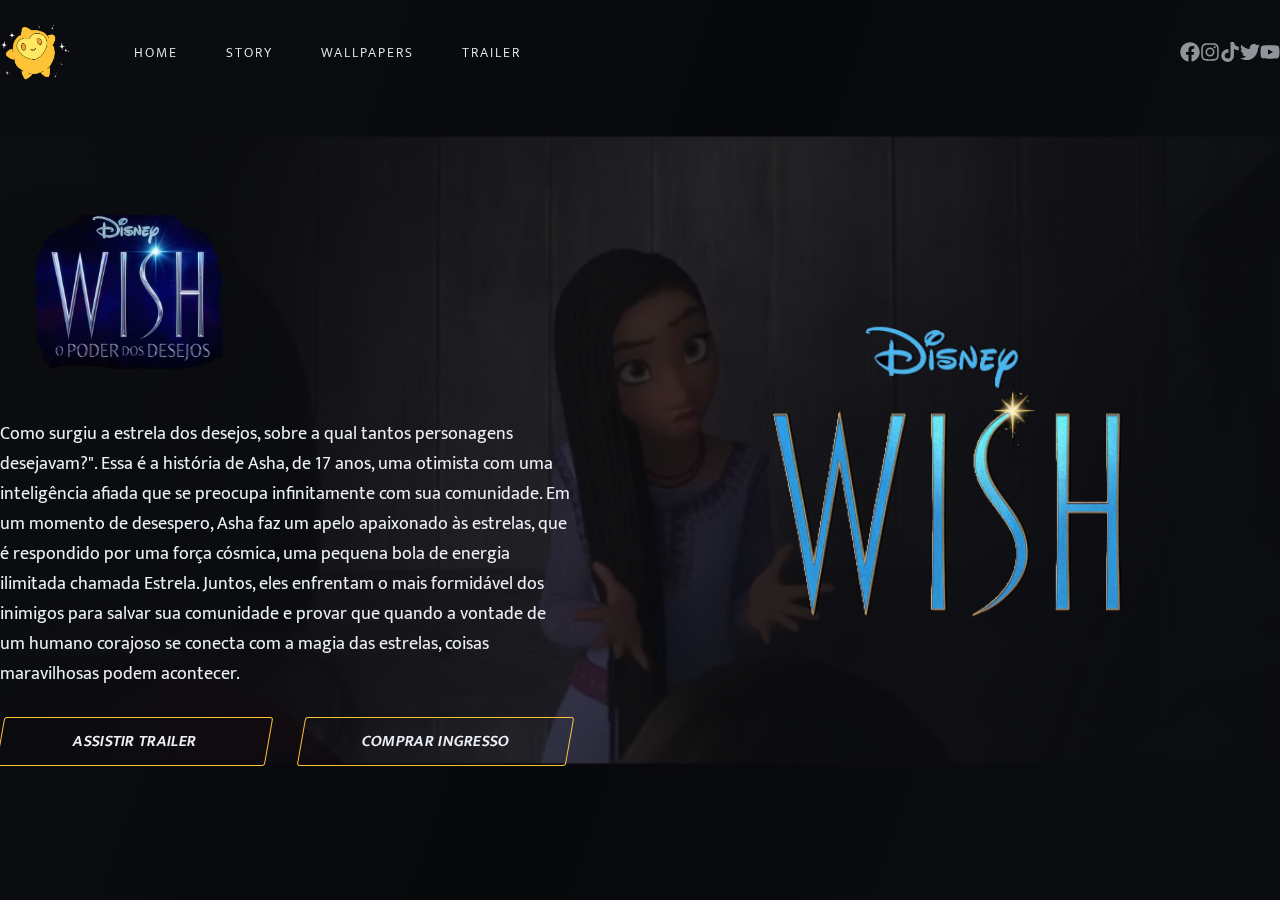
<file: index.html>
<!DOCTYPE html>
<html lang="pt-BR">

<head>
    <meta charset="UTF-8">
    <title>Wish</title>
    <link rel="icon" type="image/x-icon" width="256px" href="./media/disney-wish-star.png">
    <meta name="viewport" content="width=device-width, initial-scale=1.0">
    <link rel="stylesheet" href="./styles/style.css">
    <link rel="preconnect" href="https://fonts.gstatic.com">
    <link href="https://fonts.googleapis.com/css2?family=Mukta:wght@300;400;600&display=swap" rel="stylesheet">
    <link href="https://unpkg.com/aos@2.3.1/dist/aos.css" rel="stylesheet">
</head>

<body>
  <div id="background">
    <video loop autoplay muted>
      <source src="./media/background-wish.mp4" type="video/mp4">
    </video>
  </div>

  <div id="app">
    <header>
      <img src="./media/disney-wish-star.png" alt="">
      <ul class="navigation">
        <li>
          <a href="#" class="navigation__link">Home</a>
        </li>
        <li>
          <a href="#" class="navigation__link">Story</a>
        </li>
        <li>
          <a href="wallpaper.html" class="navigation__link">Wallpapers</a>
        </li>
        <li>
          <a href="https://www.youtube.com/watch?v=Cc4zu1E9hbw" class="navigation__link">Trailer</a>
        </li>
      </ul>
      <div class="navigation__social">
        <svg xmlns="http://www.w3.org/2000/svg" viewBox="0 0 512 512">
          <path fill="#EDF1F7"
            d="M504 256C504 119 393 8 256 8S8 119 8 256c0 123.78 90.69 226.38 209.25 245V327.69h-63V256h63v-54.64c0-62.15 37-96.48 93.67-96.48 27.14 0 55.52 4.84 55.52 4.84v61h-31.28c-30.8 0-40.41 19.12-40.41 38.73V256h68.78l-11 71.69h-57.78V501C413.31 482.38 504 379.78 504 256z" />
        </svg>
        <svg xmlns="http://www.w3.org/2000/svg" viewBox="0 0 448 512">
          <path fill="#EDF1F7"
            d="M224.1 141c-63.6 0-114.9 51.3-114.9 114.9s51.3 114.9 114.9 114.9S339 319.5 339 255.9 287.7 141 224.1 141zm0 189.6c-41.1 0-74.7-33.5-74.7-74.7s33.5-74.7 74.7-74.7 74.7 33.5 74.7 74.7-33.6 74.7-74.7 74.7zm146.4-194.3c0 14.9-12 26.8-26.8 26.8-14.9 0-26.8-12-26.8-26.8s12-26.8 26.8-26.8 26.8 12 26.8 26.8zm76.1 27.2c-1.7-35.9-9.9-67.7-36.2-93.9-26.2-26.2-58-34.4-93.9-36.2-37-2.1-147.9-2.1-184.9 0-35.8 1.7-67.6 9.9-93.9 36.1s-34.4 58-36.2 93.9c-2.1 37-2.1 147.9 0 184.9 1.7 35.9 9.9 67.7 36.2 93.9s58 34.4 93.9 36.2c37 2.1 147.9 2.1 184.9 0 35.9-1.7 67.7-9.9 93.9-36.2 26.2-26.2 34.4-58 36.2-93.9 2.1-37 2.1-147.8 0-184.8zM398.8 388c-7.8 19.6-22.9 34.7-42.6 42.6-29.5 11.7-99.5 9-132.1 9s-102.7 2.6-132.1-9c-19.6-7.8-34.7-22.9-42.6-42.6-11.7-29.5-9-99.5-9-132.1s-2.6-102.7 9-132.1c7.8-19.6 22.9-34.7 42.6-42.6 29.5-11.7 99.5-9 132.1-9s102.7-2.6 132.1 9c19.6 7.8 34.7 22.9 42.6 42.6 11.7 29.5 9 99.5 9 132.1s2.7 102.7-9 132.1z" />
        </svg>
        <svg xmlns="http://www.w3.org/2000/svg" viewBox="0 0 448 512">
          <path fill="#EDF1F7"
            d="M448,209.91a210.06,210.06,0,0,1-122.77-39.25V349.38A162.55,162.55,0,1,1,185,188.31V278.2a74.62,74.62,0,1,0,52.23,71.18V0l88,0a121.18,121.18,0,0,0,1.86,22.17h0A122.18,122.18,0,0,0,381,102.39a121.43,121.43,0,0,0,67,20.14Z" />
        </svg>
        <svg xmlns="http://www.w3.org/2000/svg" viewBox="0 0 512 512">
          <path fill="#EDF1F7"
            d="M459.37 151.716c.325 4.548.325 9.097.325 13.645 0 138.72-105.583 298.558-298.558 298.558-59.452 0-114.68-17.219-161.137-47.106 8.447.974 16.568 1.299 25.34 1.299 49.055 0 94.213-16.568 130.274-44.832-46.132-.975-84.792-31.188-98.112-72.772 6.498.974 12.995 1.624 19.818 1.624 9.421 0 18.843-1.3 27.614-3.573-48.081-9.747-84.143-51.98-84.143-102.985v-1.299c13.969 7.797 30.214 12.67 47.431 13.319-28.264-18.843-46.781-51.005-46.781-87.391 0-19.492 5.197-37.36 14.294-52.954 51.655 63.675 129.3 105.258 216.365 109.807-1.624-7.797-2.599-15.918-2.599-24.04 0-57.828 46.782-104.934 104.934-104.934 30.213 0 57.502 12.67 76.67 33.137 23.715-4.548 46.456-13.32 66.599-25.34-7.798 24.366-24.366 44.833-46.132 57.827 21.117-2.273 41.584-8.122 60.426-16.243-14.292 20.791-32.161 39.308-52.628 54.253z" />
        </svg>
        <svg xmlns="http://www.w3.org/2000/svg" viewBox="0 0 576 512">
          <path fill="#EDF1F7"
            d="M549.655 124.083c-6.281-23.65-24.787-42.276-48.284-48.597C458.781 64 288 64 288 64S117.22 64 74.629 75.486c-23.497 6.322-42.003 24.947-48.284 48.597-11.412 42.867-11.412 132.305-11.412 132.305s0 89.438 11.412 132.305c6.281 23.65 24.787 41.5 48.284 47.821C117.22 448 288 448 288 448s170.78 0 213.371-11.486c23.497-6.321 42.003-24.171 48.284-47.821 11.412-42.867 11.412-132.305 11.412-132.305s0-89.438-11.412-132.305zm-317.51 213.508V175.185l142.739 81.205-142.739 81.201z" />
        </svg>
      </div>

    </header>
    <main>
      <div class="main__info">
        <img data-aos="fade-up" data-aos-duration="800" data-aos-easing="ease-in-out" src="./media/logo-wish.png"
          width="250px">
        <p data-aos="fade-up" data-aos-delay="300" data-aos-duration="800" data-aos-easing="ease-in-out">
          Como surgiu a estrela dos desejos, sobre a qual tantos personagens desejavam?". Essa é 
          a história de Asha, de 17 anos, uma otimista com uma inteligência afiada que se preocupa 
          infinitamente com sua comunidade. Em um momento de desespero, Asha faz um apelo apaixonado 
          às estrelas, que é respondido por uma força cósmica, uma pequena bola de energia ilimitada 
          chamada Estrela. Juntos, eles enfrentam o mais formidável dos inimigos para salvar sua 
          comunidade e provar que quando a vontade de um humano corajoso se conecta com a magia das 
          estrelas, coisas maravilhosas podem acontecer.
        </p>
        <div data-aos="fade-up" data-aos-delay="600" data-aos-duration="800" data-aos-easing="ease-in-out">
          <a href="https://www.youtube.com/watch?v=Cc4zu1E9hbw" target="_blank">Assistir Trailer</a>
          <button>Comprar ingresso</button>
        </div>
      </div>

      <img data-aos="fade-up" data-aos-delay="500" data-aos-duration="800" data-aos-easing="ease-in-out"
        src="./media/Disney-wish-logo.png" width="680px" alt="">
    </main>
  </div>

  <script src="https://unpkg.com/aos@2.3.1/dist/aos.js"></script>
  <script>
    AOS.init();
  </script>
</body>

</html>
</file>
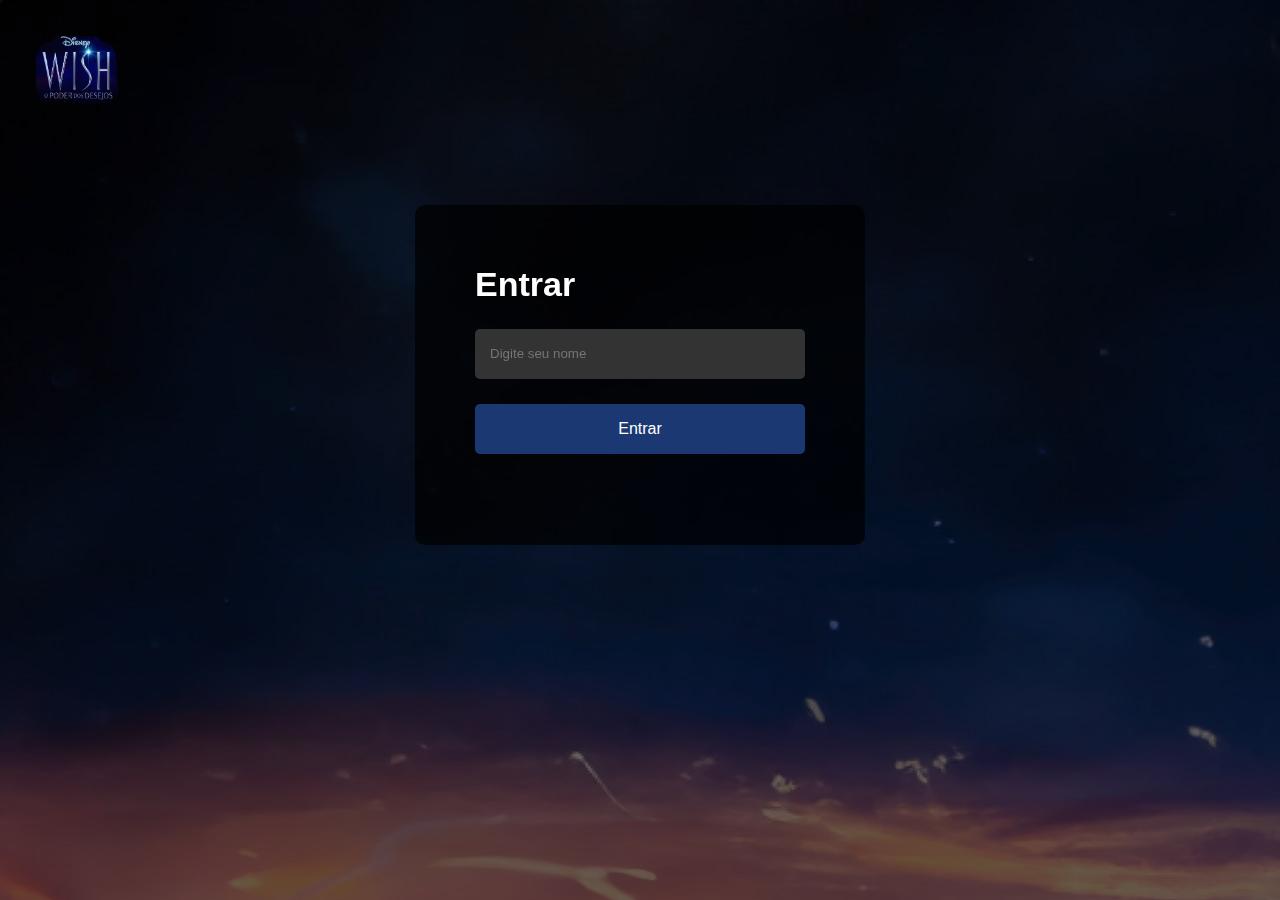
<file: form.html>
<!DOCTYPE html>
<html lang="pt-br">

<head>
    <title>Wish</title>
    <link rel="icon" type="image/x-icon" width="256px" href="./media/disney-wish-star.png">
    <meta charset="UTF-8">
    <meta http-equiv="X-UA-Compatible" content="IE=edge">
    <meta name="viewport" content="width=device-width, initial-scale=1.0">
    <link rel="stylesheet" href="./styles/form.css">
    
</head>

<body>

    <div id="background">
        <img src="./media/wallpaper_form_wish.jpg" alt="wish_background">
    </div>

    <header>
        <div class="logo">
            <a href="#">
                <img src="./media/logo-wish.png" alt="logo">
            </a>
        </div>
    </header>
    <section class="container">
        <div class="login">
            <h2>Entrar</h2>
            <form class="box-input">
                <input type="text" placeholder="Digite seu nome">
                <a href="index.html" class="btn">Entrar</a>
            </form>
        </div>
    </section>
</body>

</html>
</file>
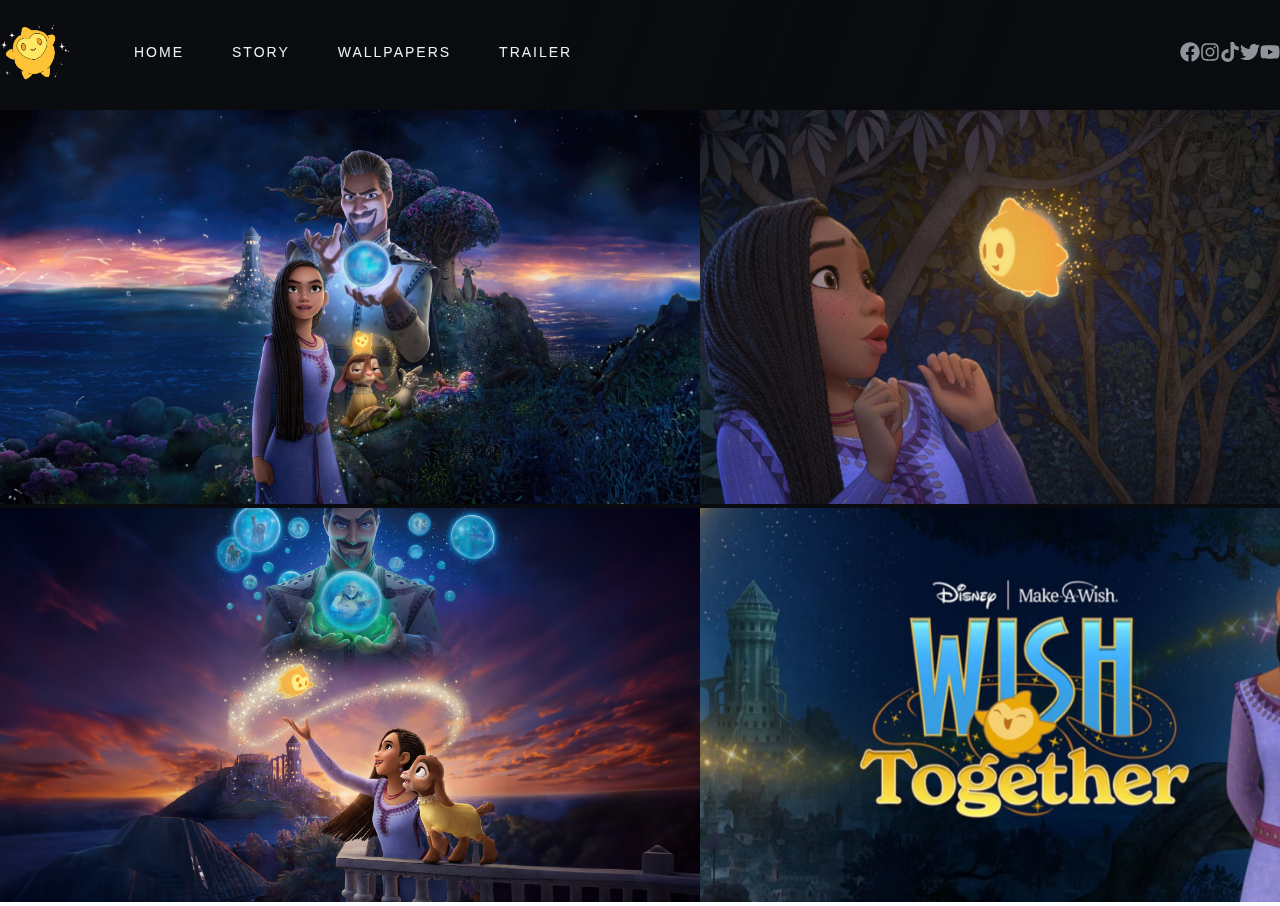
<file: wallpaper.html>
<!DOCTYPE html>
<html lang="pt-br">
<head>
    <meta charset="UTF-8">
    <meta name="viewport" content="width=device-width, initial-scale=1.0">
    <title>Wallpapers Wish</title>
    <link rel="icon" type="image/x-icon" width="256px" href="./media/disney-wish-star.png">
    <link rel="stylesheet" href="./styles/style.css">
</head>
<body>
    <div id="background" alt="background-wall">
    </div>
    <div id="app">
        <header>
          <img src="./media/disney-wish-star.png" alt="">
          <ul class="navigation">
            <li>
              <a href="index.html" class="navigation__link">Home</a>
            </li>
            <li>
              <a href="#" class="navigation__link">Story</a>
            </li>
            <li>
              <a href="#" class="navigation__link">Wallpapers</a>
            </li>
            <li>
              <a href="https://www.youtube.com/watch?v=Cc4zu1E9hbw" class="navigation__link">Trailer</a>
            </li>
          </ul>
          <div class="navigation__social">
            <svg xmlns="http://www.w3.org/2000/svg" viewBox="0 0 512 512">
              <path fill="#EDF1F7"
                d="M504 256C504 119 393 8 256 8S8 119 8 256c0 123.78 90.69 226.38 209.25 245V327.69h-63V256h63v-54.64c0-62.15 37-96.48 93.67-96.48 27.14 0 55.52 4.84 55.52 4.84v61h-31.28c-30.8 0-40.41 19.12-40.41 38.73V256h68.78l-11 71.69h-57.78V501C413.31 482.38 504 379.78 504 256z" />
            </svg>
            <svg xmlns="http://www.w3.org/2000/svg" viewBox="0 0 448 512">
              <path fill="#EDF1F7"
                d="M224.1 141c-63.6 0-114.9 51.3-114.9 114.9s51.3 114.9 114.9 114.9S339 319.5 339 255.9 287.7 141 224.1 141zm0 189.6c-41.1 0-74.7-33.5-74.7-74.7s33.5-74.7 74.7-74.7 74.7 33.5 74.7 74.7-33.6 74.7-74.7 74.7zm146.4-194.3c0 14.9-12 26.8-26.8 26.8-14.9 0-26.8-12-26.8-26.8s12-26.8 26.8-26.8 26.8 12 26.8 26.8zm76.1 27.2c-1.7-35.9-9.9-67.7-36.2-93.9-26.2-26.2-58-34.4-93.9-36.2-37-2.1-147.9-2.1-184.9 0-35.8 1.7-67.6 9.9-93.9 36.1s-34.4 58-36.2 93.9c-2.1 37-2.1 147.9 0 184.9 1.7 35.9 9.9 67.7 36.2 93.9s58 34.4 93.9 36.2c37 2.1 147.9 2.1 184.9 0 35.9-1.7 67.7-9.9 93.9-36.2 26.2-26.2 34.4-58 36.2-93.9 2.1-37 2.1-147.8 0-184.8zM398.8 388c-7.8 19.6-22.9 34.7-42.6 42.6-29.5 11.7-99.5 9-132.1 9s-102.7 2.6-132.1-9c-19.6-7.8-34.7-22.9-42.6-42.6-11.7-29.5-9-99.5-9-132.1s-2.6-102.7 9-132.1c7.8-19.6 22.9-34.7 42.6-42.6 29.5-11.7 99.5-9 132.1-9s102.7-2.6 132.1 9c19.6 7.8 34.7 22.9 42.6 42.6 11.7 29.5 9 99.5 9 132.1s2.7 102.7-9 132.1z" />
            </svg>
            <svg xmlns="http://www.w3.org/2000/svg" viewBox="0 0 448 512">
              <path fill="#EDF1F7"
                d="M448,209.91a210.06,210.06,0,0,1-122.77-39.25V349.38A162.55,162.55,0,1,1,185,188.31V278.2a74.62,74.62,0,1,0,52.23,71.18V0l88,0a121.18,121.18,0,0,0,1.86,22.17h0A122.18,122.18,0,0,0,381,102.39a121.43,121.43,0,0,0,67,20.14Z" />
            </svg>
            <svg xmlns="http://www.w3.org/2000/svg" viewBox="0 0 512 512">
              <path fill="#EDF1F7"
                d="M459.37 151.716c.325 4.548.325 9.097.325 13.645 0 138.72-105.583 298.558-298.558 298.558-59.452 0-114.68-17.219-161.137-47.106 8.447.974 16.568 1.299 25.34 1.299 49.055 0 94.213-16.568 130.274-44.832-46.132-.975-84.792-31.188-98.112-72.772 6.498.974 12.995 1.624 19.818 1.624 9.421 0 18.843-1.3 27.614-3.573-48.081-9.747-84.143-51.98-84.143-102.985v-1.299c13.969 7.797 30.214 12.67 47.431 13.319-28.264-18.843-46.781-51.005-46.781-87.391 0-19.492 5.197-37.36 14.294-52.954 51.655 63.675 129.3 105.258 216.365 109.807-1.624-7.797-2.599-15.918-2.599-24.04 0-57.828 46.782-104.934 104.934-104.934 30.213 0 57.502 12.67 76.67 33.137 23.715-4.548 46.456-13.32 66.599-25.34-7.798 24.366-24.366 44.833-46.132 57.827 21.117-2.273 41.584-8.122 60.426-16.243-14.292 20.791-32.161 39.308-52.628 54.253z" />
            </svg>
            <svg xmlns="http://www.w3.org/2000/svg" viewBox="0 0 576 512">
              <path fill="#EDF1F7"
                d="M549.655 124.083c-6.281-23.65-24.787-42.276-48.284-48.597C458.781 64 288 64 288 64S117.22 64 74.629 75.486c-23.497 6.322-42.003 24.947-48.284 48.597-11.412 42.867-11.412 132.305-11.412 132.305s0 89.438 11.412 132.305c6.281 23.65 24.787 41.5 48.284 47.821C117.22 448 288 448 288 448s170.78 0 213.371-11.486c23.497-6.321 42.003-24.171 48.284-47.821 11.412-42.867 11.412-132.305 11.412-132.305s0-89.438-11.412-132.305zm-317.51 213.508V175.185l142.739 81.205-142.739 81.201z" />
            </svg>
          </div>
        </header>

        <div class="container">
            <ul class="Wallpapers-flex01">
                <li>
                    <img src="./wallpapers/wallpaper01.jpeg">
                </li>
                <li>
                    <img src="./wallpapers/wallpaper02.jpg">
                </li>
            </ul>
            <ul class="Wallpapers-flex02">
                <li>
                    <img src="./wallpapers/wallpaper03.jpeg">
                </li>
                <li>
                    <img src="./wallpapers/wallpaper04.jpg">
                </li>
            </ul>
            <ul class="Wallpapers-flex0">
                <li>
                    <img src="./wallpapers/wallpaper05.jpg">
                </li>
                <li>
                    <img src="./wallpapers/wallpaper06.jpg">
                </li>
            </ul>
        </div>
</body>
</html>
</file>
<file: styles/style.css>
@import url("background.css");
@import url("header.css");
@import url("main.css");
@import url("wallpaper.css");

* {
    padding: 0;
    margin: 0;
    box-sizing: border-box;
  }
  
  :root {
    --text: #EDF1F7;
    --red: #C51212;
    --blue: #0041C2;
    --green: #14B02D;
    --yellow: #ffc12b;
  }
  
  body, button, a {
    color: var(--text);
    font: 400 1rem "Mukta", sans-serif;
  }
  
  a {
    text-decoration: none;
  }
  
  button:hover {
    cursor: pointer;
  }

  #app{
    display: flex;
    flex-direction: column;
    align-items: center;
    width: 100%;
    height: 100%;
    overflow: hidden;
  }
</file>
<file: styles/form.css>
* {
    margin: 0;
    padding: 0;
    box-sizing: border-box;
}

body {
    height: 100vh;
    width: 100%;
    background-image: cover;
    background-repeat: no-repeat;
    font-family: Arial, Helvetica, sans-serif;
    position: relative;
}

#background{
    position: fixed;
    inset: 0;
    z-index: -1;
    width: 100%;
    height: 100%;
}

body::before {
    content: '';
    background-color: rgb(0, 0, 0, .6);
    height: 100%;
    width: 100%;
    position: absolute;
    top: 0;
    bottom: 0;
    right: 0;
    left: 0;
}

.logo img {
    width: 110px;
}

header {
    padding: 20px;
    position: relative;
    z-index: 10;
}

.container {
    padding: 60px;
    z-index: 90;
    position: relative;
    max-width: 450px;
    height: 340px;
    margin-left: 50%;
    background-color: rgb(0, 0, 0, 0.75);
    transform: translate(-50%, 20%);
    border-radius: 10px;
}

.container h2 {
    color: #fff;
    font-size: 34px;
    margin-bottom: 25px;
}

.container .box-input {
    display: flex;
    flex-direction: column;
    gap: 25px;
    margin-bottom: 25px;
}

.container .box-input input {
    height: 50px;
    width: 100%;
    color: #fff;
    background-color: #333;
    border: none;
    outline: none;
    padding: 0 15px 0 15px;
    border-radius: 5px;
}

.container .box-input input:hover {
    background-color: #444;
}

.container .box-input .btn {
    height: 50px;
    width: 100%;
    background-color: #1B3873;
    display: flex;
    align-items: center;
    justify-content: center;
    color: #fff;
    text-decoration: none;
    border-radius: 5px;
    transition: all .2s ease-in-out;
    
}

.container .box-input .btn:hover {
    background-color: #0098DC;
}
</file>
